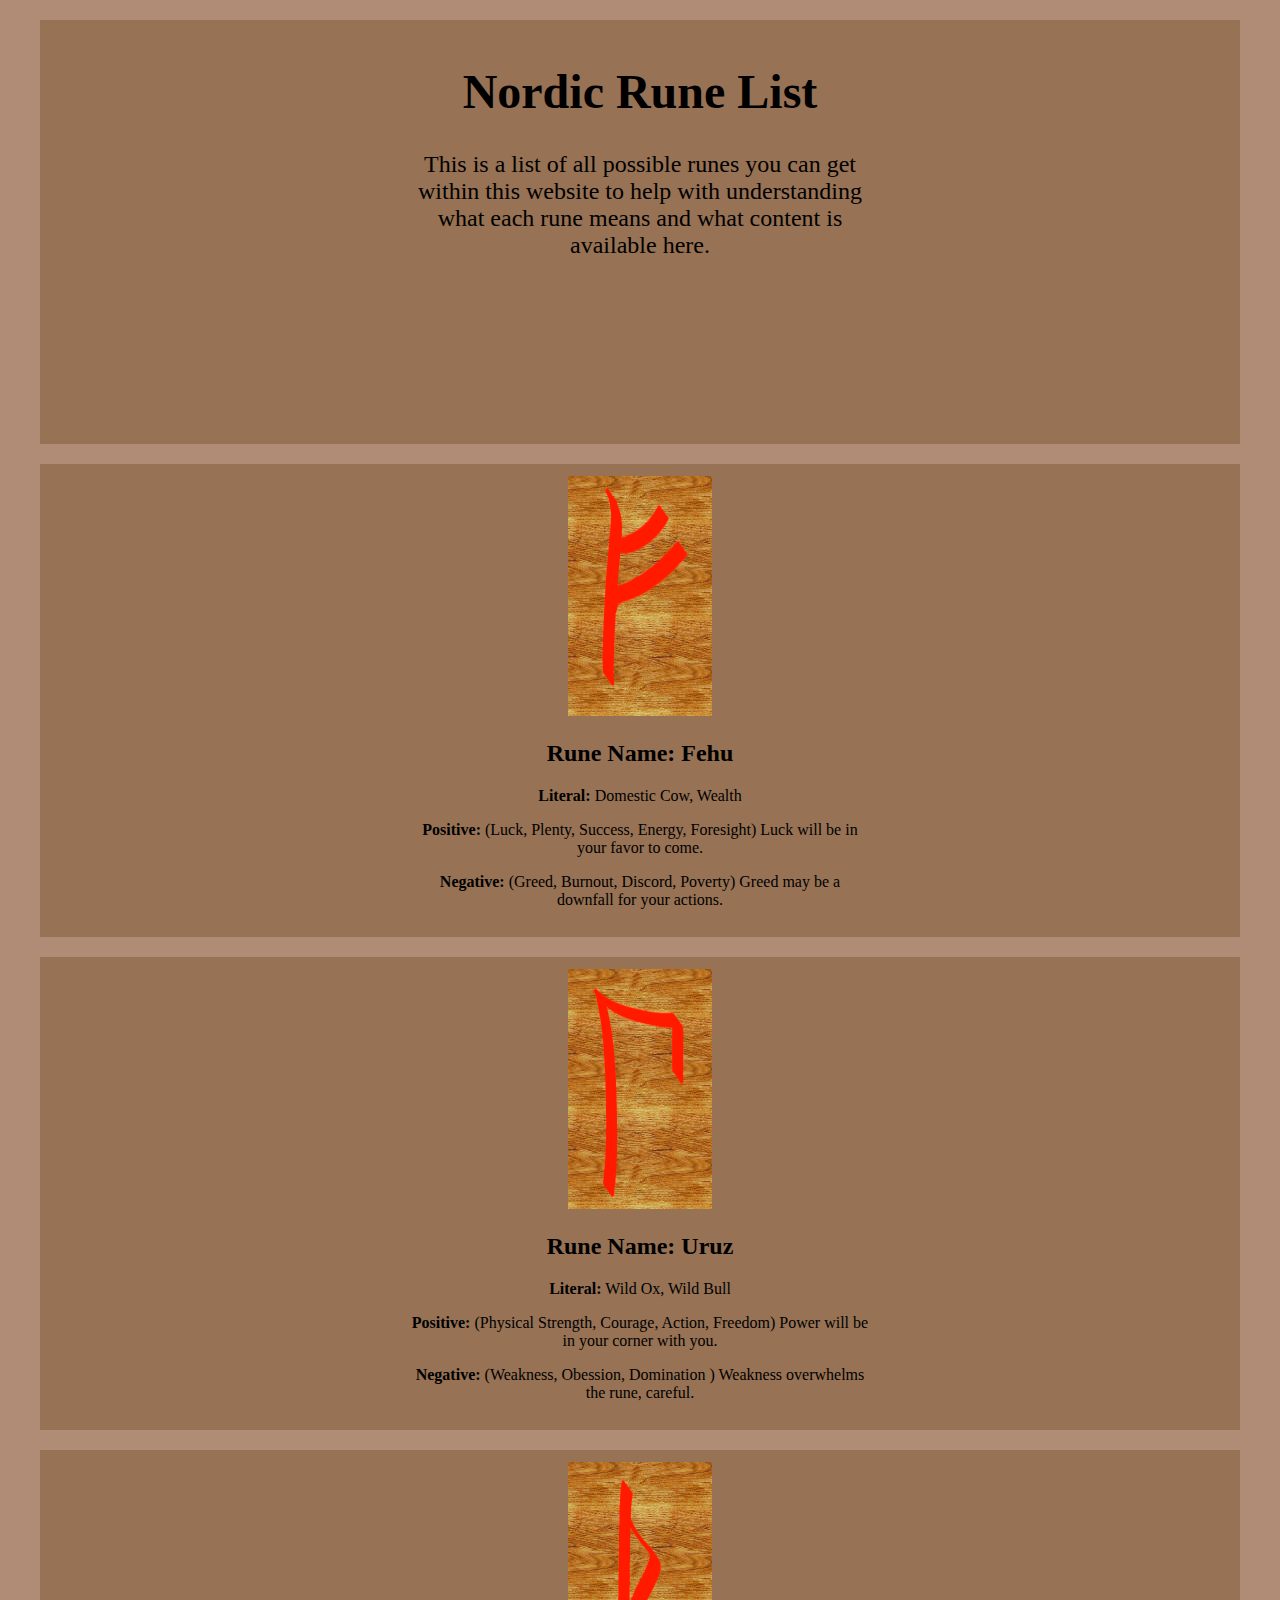
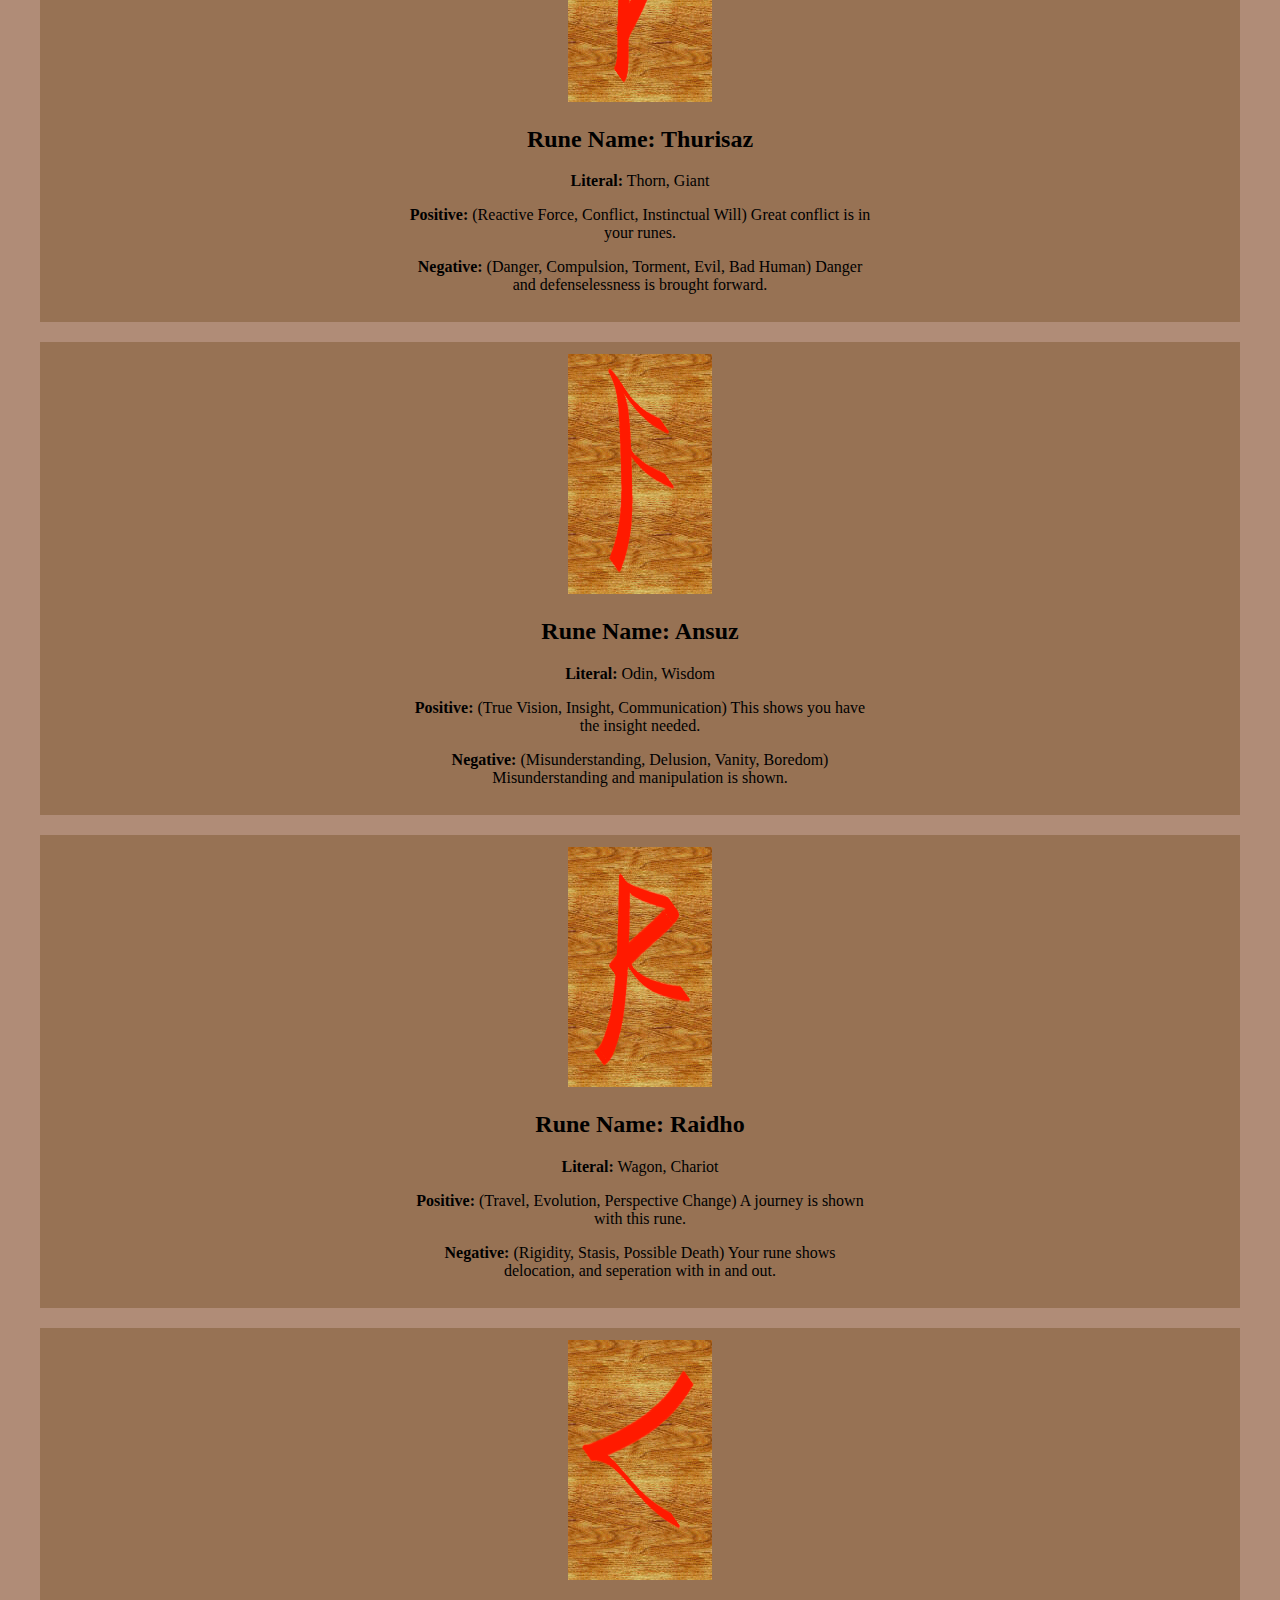
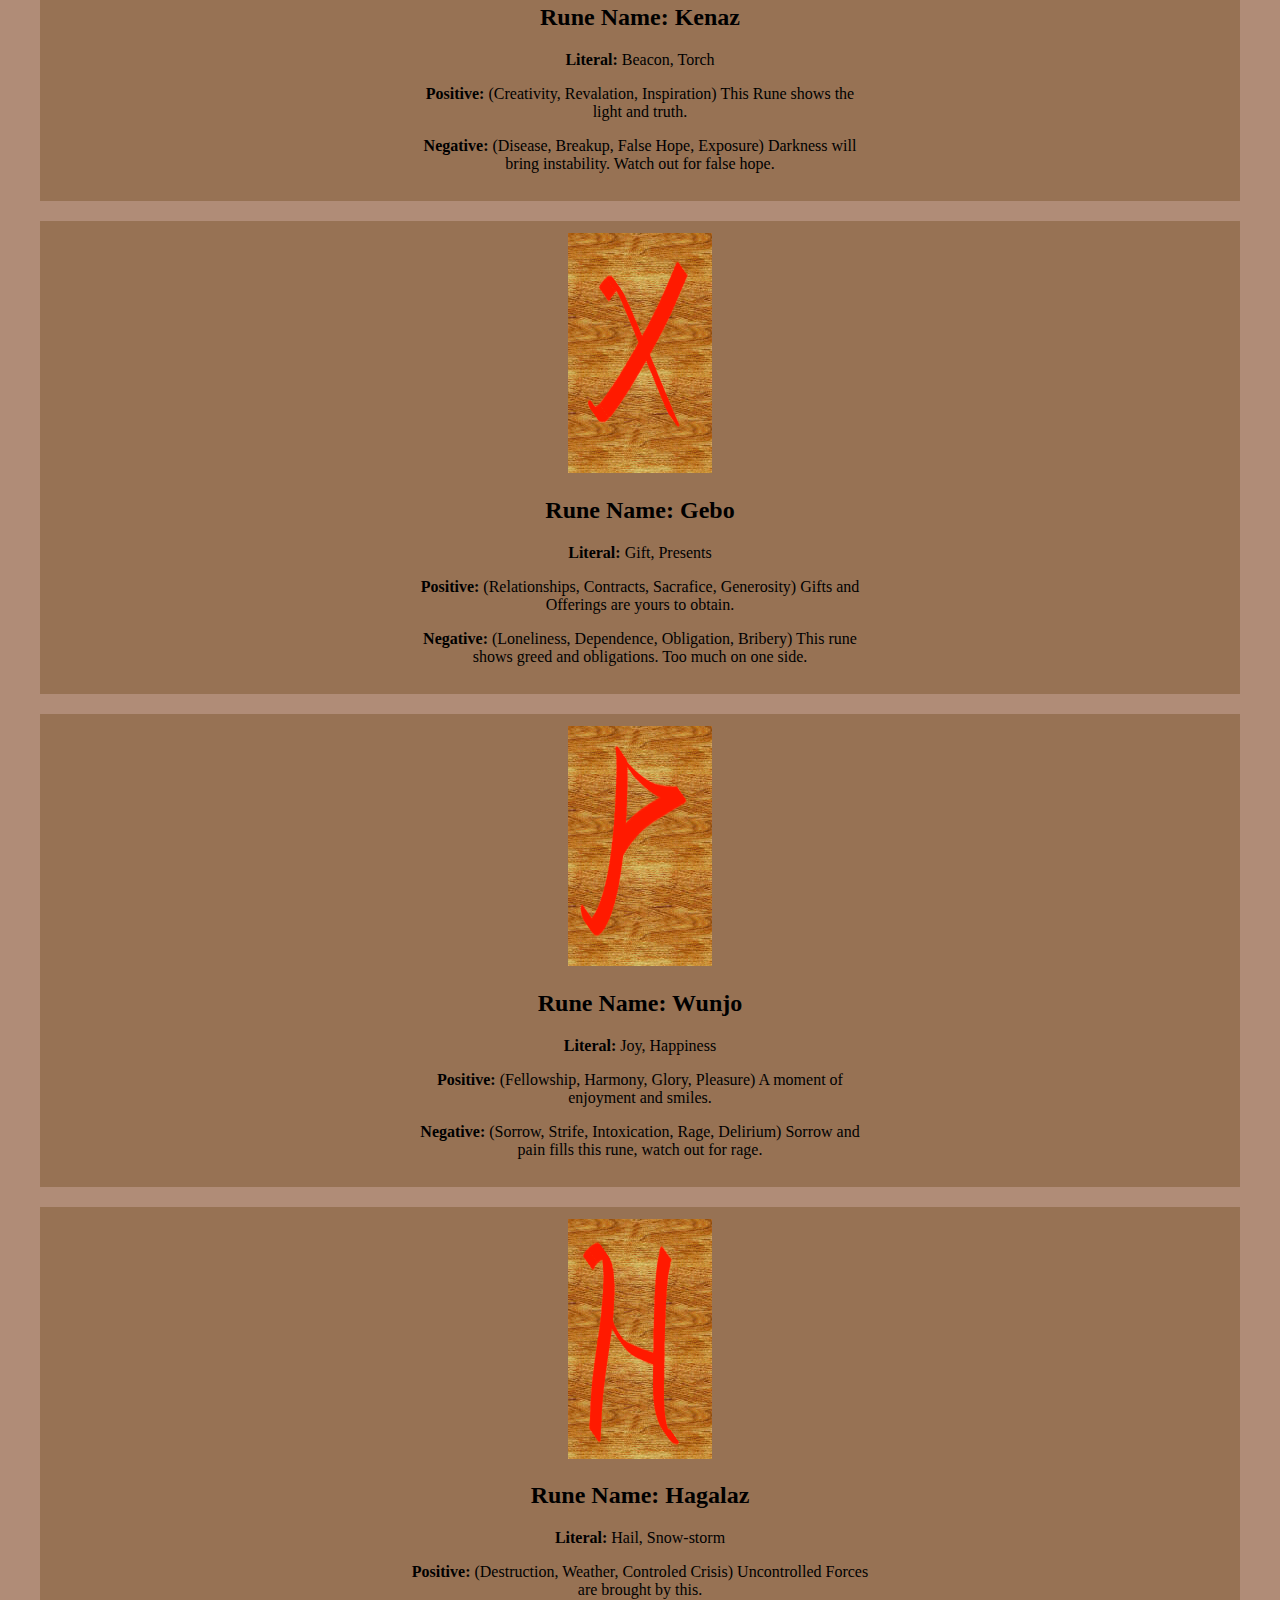
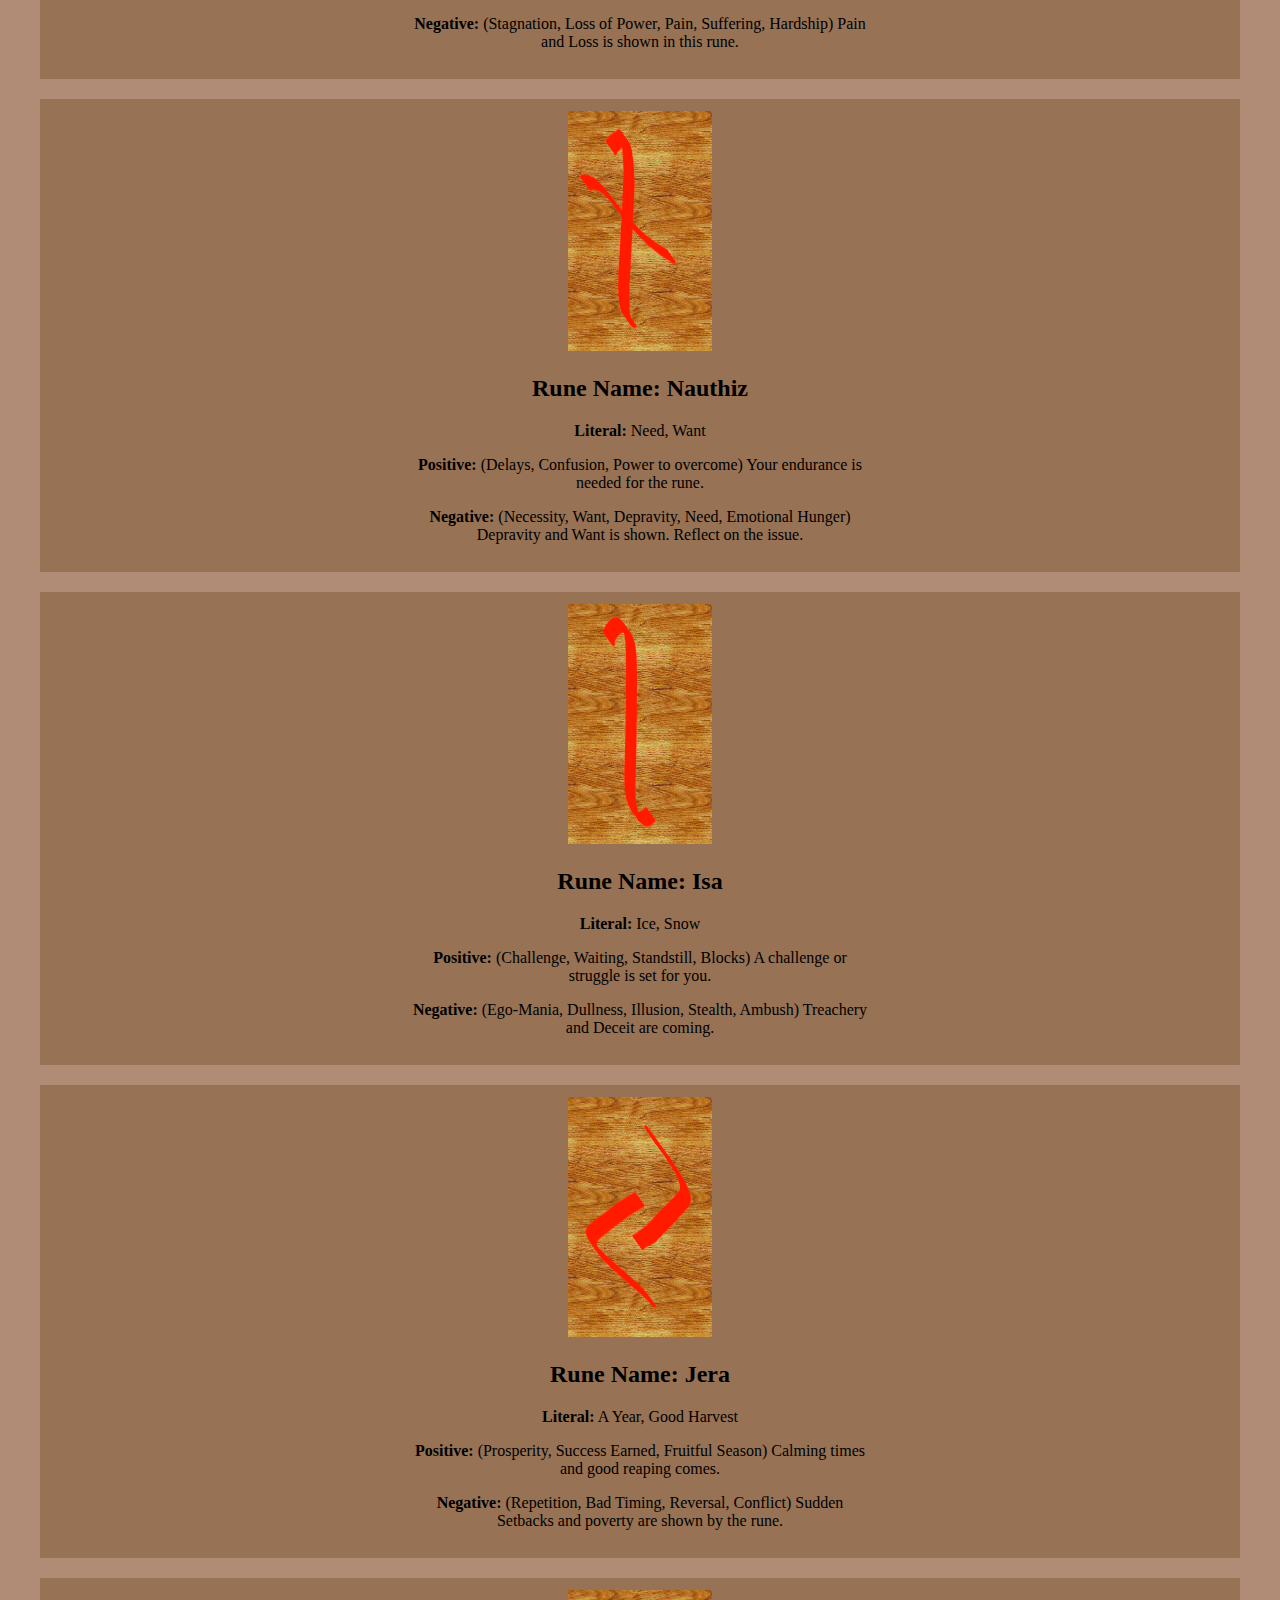
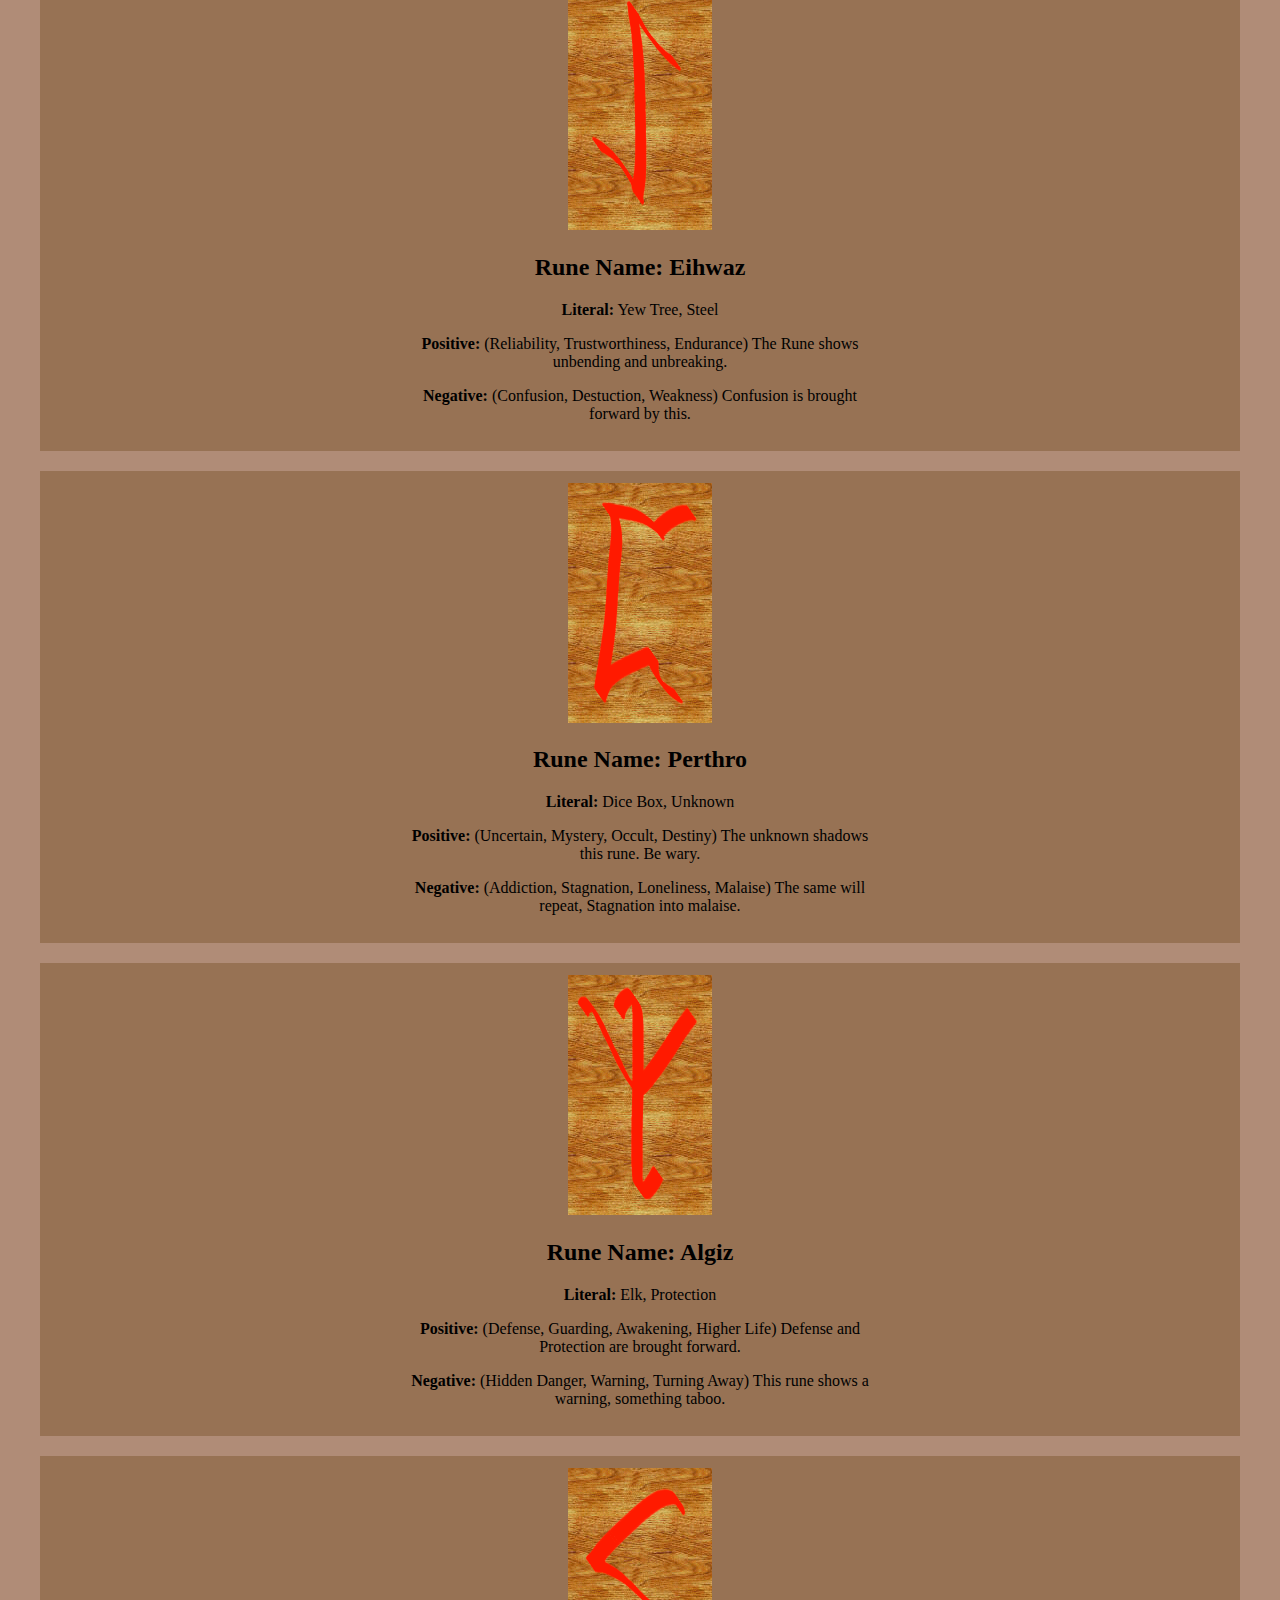
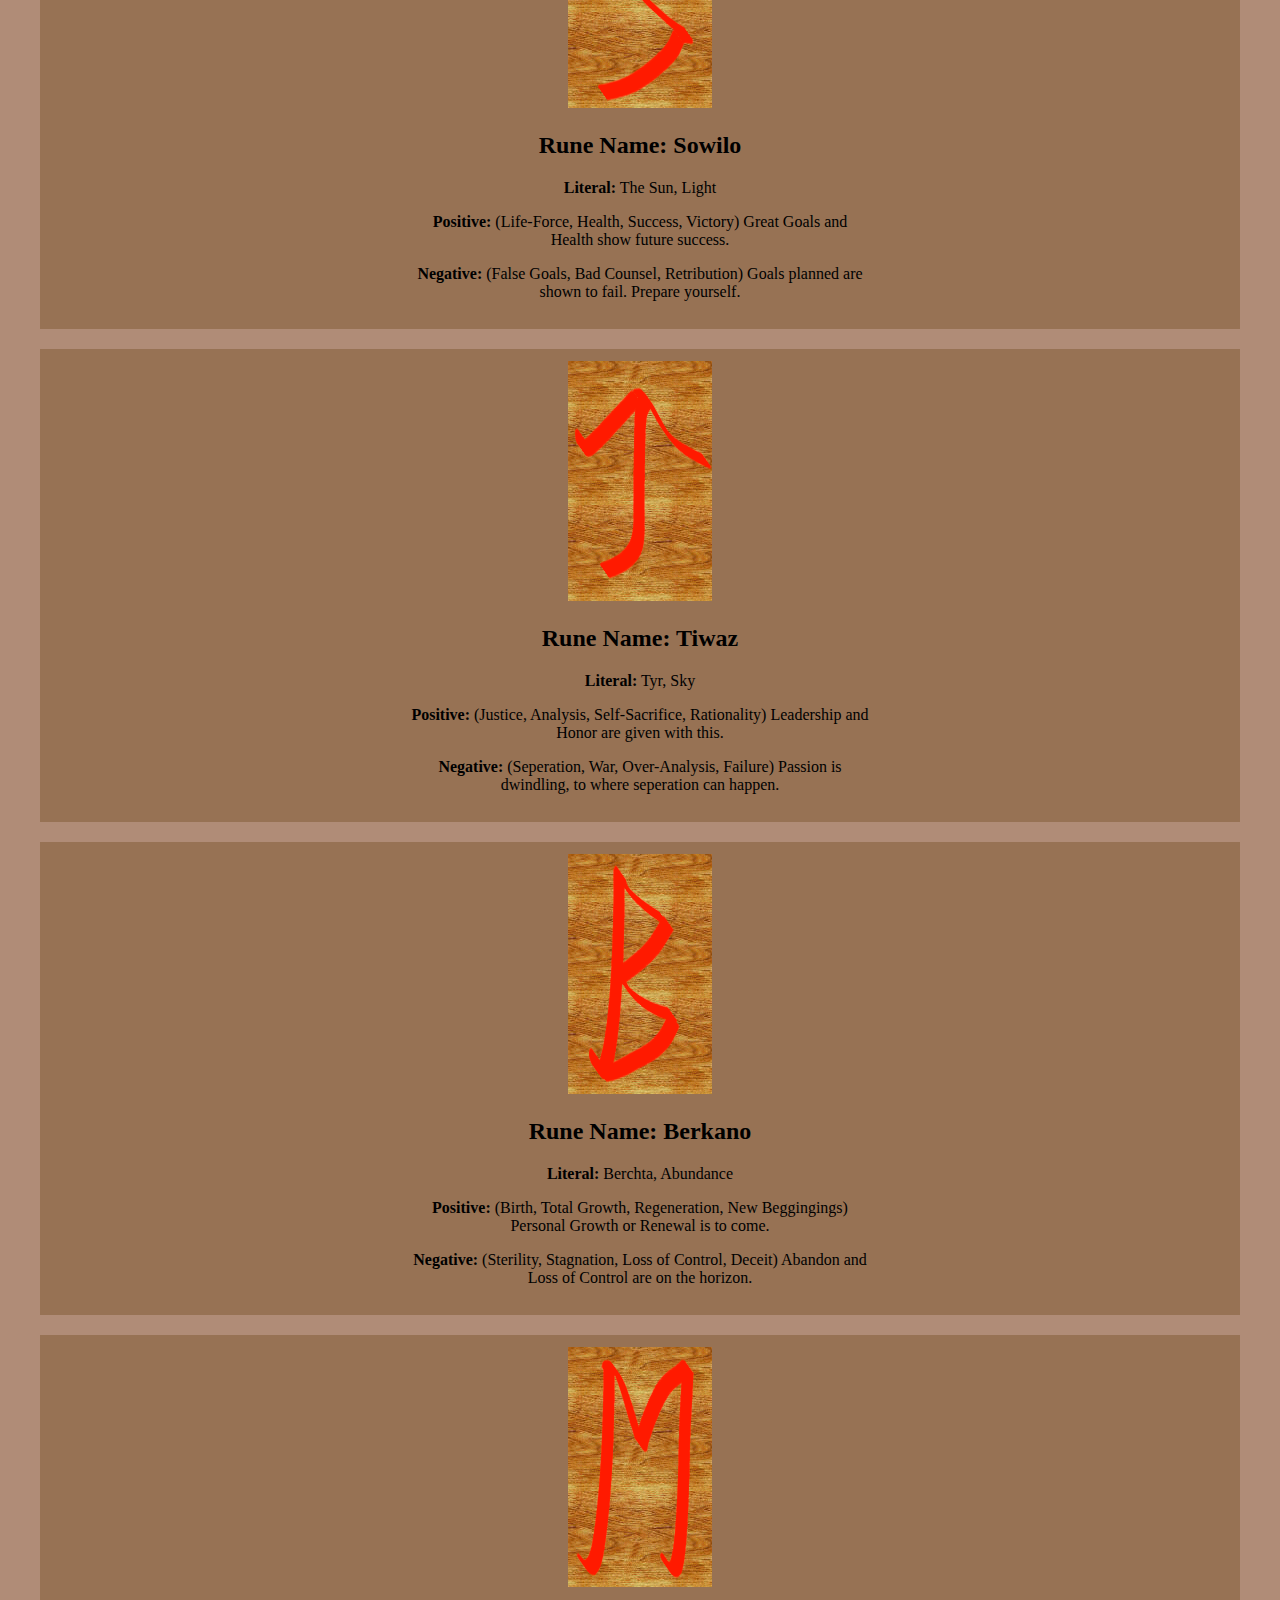
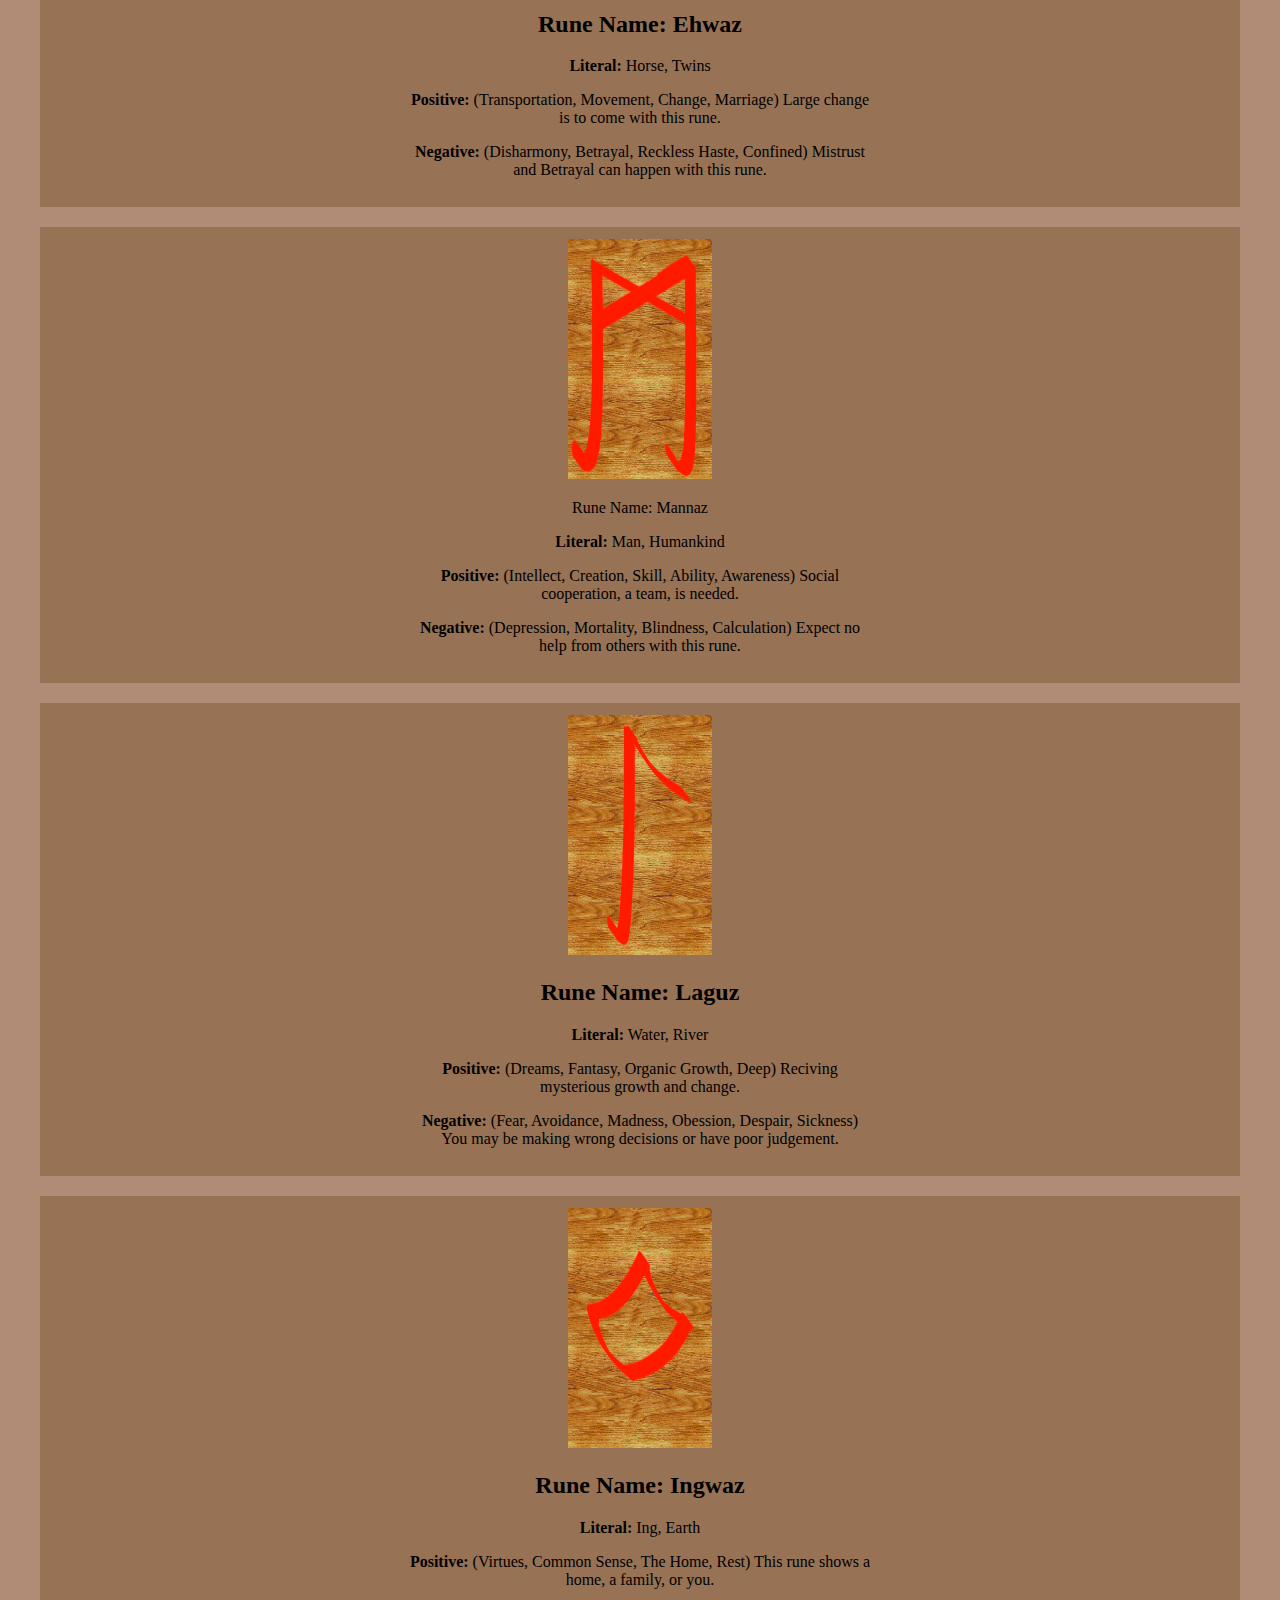
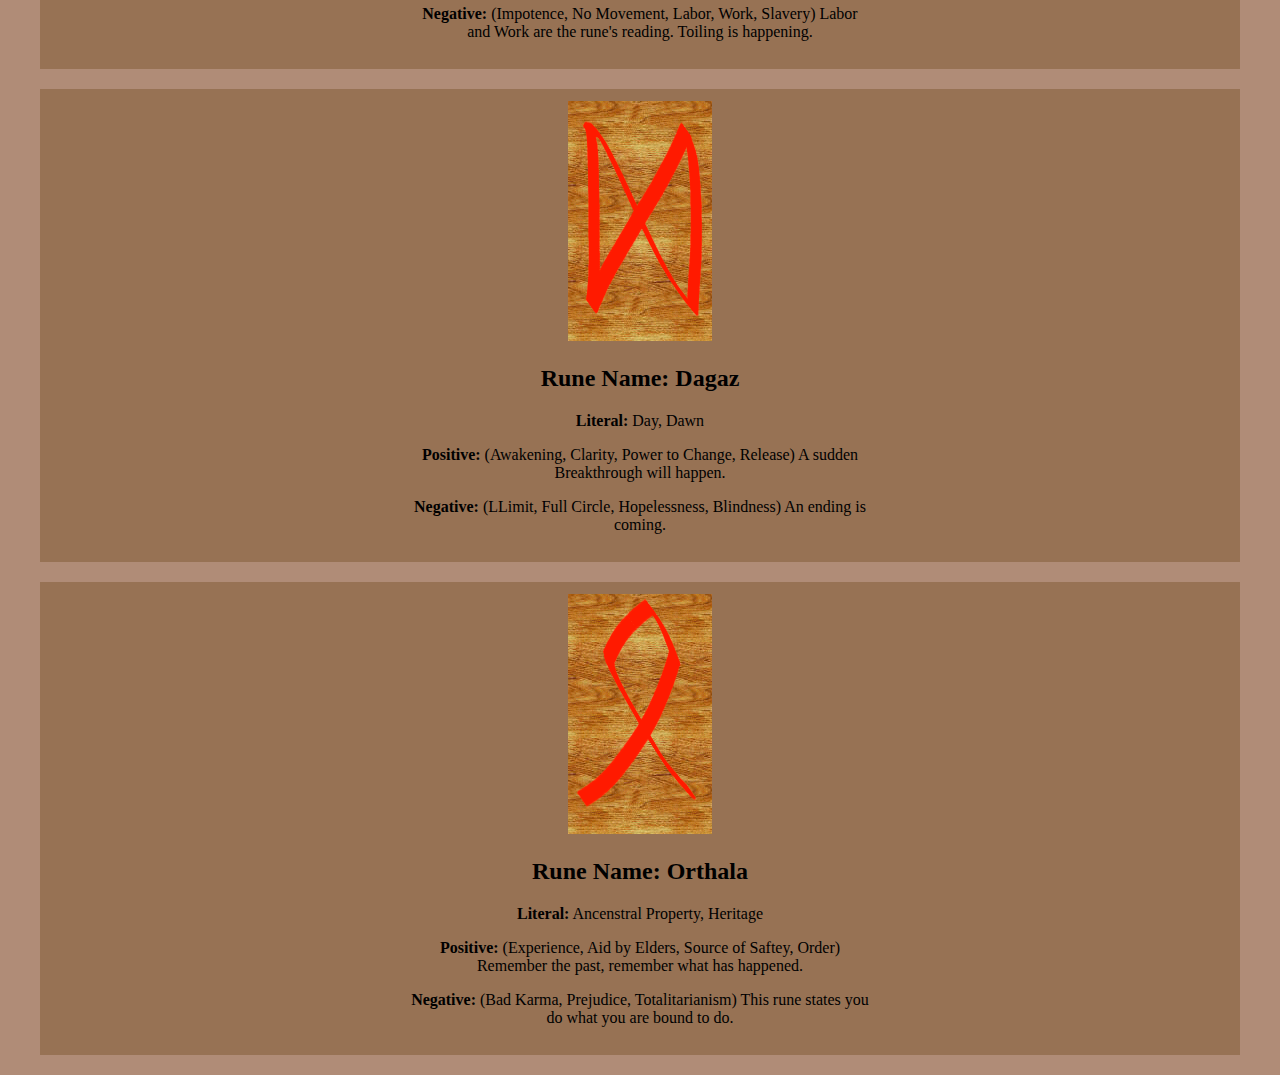
<file: Runes.html>
<!DOCTYPE html>
<html lang="en">
<head>
    <meta charset="UTF-8">
    <meta name="viewport" content="width=device-width, initial-scale=1.0">
    <link rel="icon" type="image/x-icon" href="assets/favicon.ico">
    <link rel="stylesheet" href="css/styles.css">
    <!-- <script src='js/runes.js'></script> -->
    <script src="js/app.js"></script>
</head>
<body>
<section class="intro">
    <div class="txtWrapper">
        <h1>Nordic Rune List</h1>
        <p>This is a list of all possible runes you can get within this website to help with understanding what each rune means and what content is available here.</p>
    </div>
</section>

<section class="R0">

    <div class="txtWrapper">
        <div><img src=Runes/Numbered/00.png alt=“Fehu”></div>
        <h2>Rune Name: Fehu</h2>
        <p><b>Literal:</b> Domestic Cow, Wealth</p>
        <p><b>Positive:</b> (Luck, Plenty, Success, Energy, Foresight) Luck will be in your favor to come.</p>
        <p><b>Negative:</b> (Greed, Burnout, Discord, Poverty) Greed may be a downfall for your actions.</p>
    </div>
</section>
<section class="R1">
    <div class="txtWrapper">
        <div><img src=Runes/Numbered/01.png alt=“Uruz”></div>
        <h2>Rune Name: Uruz</h2>
        <p><b>Literal:</b> Wild Ox, Wild Bull</p>
        <p><b>Positive:</b> (Physical Strength, Courage, Action, Freedom) Power will be in your corner with you.</p>
        <p><b>Negative:</b> (Weakness, Obession, Domination ) Weakness overwhelms the rune, careful.</p>
    </div>
</section>
<section class="R2">
    <div class="txtWrapper">
        <div><img src=Runes/Numbered/02.png alt=“Thurisaz”></div>
        <h2>Rune Name: Thurisaz</h2>
        <p><b>Literal:</b> Thorn, Giant</p>
        <p><b>Positive:</b> (Reactive Force, Conflict, Instinctual Will) Great conflict is in your runes.</p>
        <p><b>Negative:</b> (Danger, Compulsion, Torment, Evil, Bad Human) Danger and defenselessness is brought forward.</p>
    </div>
</section>
<section class="R3">
    <div class="txtWrapper">
        <div><img src=Runes/Numbered/03.png alt=“Ansuz”></div>
        <h2>Rune Name: Ansuz</h2>
        <p><b>Literal:</b> Odin, Wisdom</p>
        <p><b>Positive:</b> (True Vision, Insight, Communication) This shows you have the insight needed.</p>
        <p><b>Negative:</b> (Misunderstanding, Delusion, Vanity, Boredom) Misunderstanding and manipulation is shown.</p>
    </div>
</section>
<section class="R4">
    <div class="txtWrapper">
        <div><img src=Runes/Numbered/04.png alt=“Raidho”></div>
        <h2>Rune Name: Raidho</h2>
        <p><b>Literal:</b> Wagon, Chariot</p>
        <p><b>Positive:</b> (Travel, Evolution, Perspective Change) A journey is shown with this rune.</p>
        <p><b>Negative:</b> (Rigidity, Stasis, Possible Death) Your rune shows delocation, and seperation with in and out.</p>
    </div>
</section>
<section class="R5">
    <div class="txtWrapper">
        <div><img src=Runes/Numbered/05.png alt=“Kenaz”></div>
        <h2>Rune Name: Kenaz</h2>
        <p><b>Literal:</b> Beacon, Torch</p>
        <p><b>Positive:</b> (Creativity, Revalation, Inspiration) This Rune shows the light and truth.</p>
        <p><b>Negative:</b> (Disease, Breakup, False Hope, Exposure) Darkness will bring instability. Watch out for false hope.</p>
    </div>
</section>
<section class="R6">
    <div class="txtWrapper">
        <div><img src=Runes/Numbered/06.png alt=“Gebo”></div>
        <h2>Rune Name: Gebo</h2>
        <p><b>Literal:</b> Gift, Presents</p>
        <p><b>Positive:</b> (Relationships, Contracts, Sacrafice, Generosity) Gifts and Offerings are yours to obtain.</p>
        <p><b>Negative:</b> (Loneliness, Dependence, Obligation, Bribery) This rune shows greed and obligations. Too much on one side.</p>
    </div>
</section>
<section class="R7">
    <div class="txtWrapper">
        <div><img src=Runes/Numbered/07.png alt=“Wunjo”></div>
        <h2>Rune Name: Wunjo</h2>
        <p><b>Literal:</b> Joy, Happiness</p>
        <p><b>Positive:</b> (Fellowship, Harmony, Glory, Pleasure) A moment of enjoyment and smiles.</p>
        <p><b>Negative:</b> (Sorrow, Strife, Intoxication, Rage, Delirium) Sorrow and pain fills this rune, watch out for rage.</p>
    </div>
</section>
<section class="R8">
    <div class="txtWrapper">
        <div><img src=Runes/Numbered/08.png alt=“Hagalaz”></div>
        <h2>Rune Name: Hagalaz</h2>
        <p><b>Literal:</b> Hail, Snow-storm</p>
        <p><b>Positive:</b> (Destruction, Weather, Controled Crisis) Uncontrolled Forces are brought by this.</p>
        <p><b>Negative:</b> (Stagnation, Loss of Power, Pain, Suffering, Hardship) Pain and Loss is shown in this rune.</p>
    </div>
</section>
<section class="R9">
    <div class="txtWrapper">
        <div><img src=Runes/Numbered/09.png alt=“Nauthiz”></div>
        <h2>Rune Name: Nauthiz</h2>
        <p><b>Literal:</b> Need, Want</p>
        <p><b>Positive:</b> (Delays, Confusion, Power to overcome) Your endurance is needed for the rune.</p>
        <p><b>Negative:</b> (Necessity, Want, Depravity, Need, Emotional Hunger) Depravity and Want is shown. Reflect on the issue.</p>
    </div>
</section>
<section class="R10">
    <div class="txtWrapper">
        <div><img src=Runes/Numbered/10.png alt=“Isa”></div>
        <h2>Rune Name: Isa</h2>
        <p><b>Literal:</b> Ice, Snow</p>
        <p><b>Positive:</b> (Challenge, Waiting, Standstill, Blocks) A challenge or struggle is set for you.</p>
        <p><b>Negative:</b> (Ego-Mania, Dullness, Illusion,  Stealth, Ambush) Treachery and Deceit are coming.</p>
    </div>
</section>
<section class="R11">
    <div class="txtWrapper">
        <div><img src=Runes/Numbered/11.png alt=“Jera”></div>
        <h2>Rune Name: Jera</h2>
        <p><b>Literal:</b> A Year, Good Harvest</p>
        <p><b>Positive:</b> (Prosperity, Success Earned, Fruitful Season) Calming times and good reaping comes.</p>
        <p><b>Negative:</b> (Repetition, Bad Timing, Reversal,  Conflict) Sudden Setbacks and poverty are shown by the rune.</p>
    </div>
</section>
<section class="R12">
    <div class="txtWrapper">
        <div><img src=Runes/Numbered/12.png alt=“Eihwaz”></div>
        <h2>Rune Name: Eihwaz</h2>
        <p><b>Literal:</b> Yew Tree, Steel</p>
        <p><b>Positive:</b> (Reliability, Trustworthiness, Endurance) The Rune shows unbending and unbreaking.</p>
        <p><b>Negative:</b> (Confusion, Destuction, Weakness) Confusion is brought forward by this.</p>
    </div>
</section>
<section class="R13">
    <div class="txtWrapper">
        <div><img src=Runes/Numbered/13.png alt=“Perthro”></div>
        <h2>Rune Name: Perthro</h2>
        <p><b>Literal:</b> Dice Box, Unknown</p>
        <p><b>Positive:</b> (Uncertain, Mystery, Occult, Destiny) The unknown shadows this rune. Be wary.</p>
        <p><b>Negative:</b> (Addiction, Stagnation, Loneliness, Malaise) The same will repeat, Stagnation into malaise.</p>
    </div>
</section>
<section class="R14">
    <div class="txtWrapper">
        <div><img src=Runes/Numbered/14.png alt=“Algiz”></div>
        <h2>Rune Name: Algiz</h2>
        <p><b>Literal:</b> Elk, Protection</p>
        <p><b>Positive:</b> (Defense, Guarding,  Awakening, Higher Life) Defense and Protection are brought forward.</p>
        <p><b>Negative:</b> (Hidden Danger, Warning, Turning Away) This rune shows a warning, something taboo.</p>
    </div>
</section>
<section class="R15">
    <div class="txtWrapper">
        <div><img src=Runes/Numbered/15.png alt=“Sowilo”></div>
        <h2>Rune Name: Sowilo</h2>
        <p><b>Literal:</b> The Sun, Light</p>
        <p><b>Positive:</b> (Life-Force, Health, Success, Victory) Great Goals and Health show future success.</p>
        <p><b>Negative:</b> (False Goals, Bad Counsel, Retribution) Goals planned are shown to fail. Prepare yourself.</p>
    </div>
</section>
<section class="R16">
    <div class="txtWrapper">
        <div><img src=Runes/Numbered/16.png alt=“Tiwaz”></div>
        <h2>Rune Name: Tiwaz</h2>
        <p><b>Literal:</b> Tyr, Sky</p>
        <p><b>Positive:</b> (Justice, Analysis, Self-Sacrifice, Rationality) Leadership and Honor are given with this.</p>
        <p><b>Negative:</b> (Seperation, War, Over-Analysis, Failure) Passion is dwindling, to where seperation can happen.</p>
    </div>
</section>
<section class="R17">
    <div class="txtWrapper">
        <div><img src=Runes/Numbered/17.png alt=“Berkano”></div>
        <h2>Rune Name: Berkano</h2>
        <p><b>Literal:</b> Berchta, Abundance</p>
        <p><b>Positive:</b> (Birth, Total Growth, Regeneration, New Beggingings) Personal Growth or Renewal is to come.</p>
        <p><b>Negative:</b> (Sterility, Stagnation, Loss of Control, Deceit) Abandon and Loss of Control are on the horizon.</p>
    </div>
</section>
<section class="R18">
    <div class="txtWrapper">
        <div><img src=Runes/Numbered/18.png alt=“Ehwaz”></div>
        <h2>Rune Name: Ehwaz</h2>
        <p><b>Literal:</b> Horse, Twins</p>
        <p><b>Positive:</b> (Transportation, Movement, Change, Marriage) Large change is to come with this rune.</p>
        <p><b>Negative:</b> (Disharmony, Betrayal, Reckless Haste, Confined) Mistrust and Betrayal can happen with this rune.</p>
    </div>
</section>
<section class="R19">
    <div class="txtWrapper">
        <div><img src=Runes/Numbered/19.png alt=“Mannaz”></div>
        <p>Rune Name: Mannaz</p>
        <p><b>Literal:</b> Man, Humankind</p>
        <p><b>Positive:</b> (Intellect, Creation, Skill, Ability, Awareness) Social cooperation, a team, is needed.</p>
        <p><b>Negative:</b> (Depression, Mortality, Blindness, Calculation) Expect no help from others with this rune.</p>
    </div>
</section>
<section class="R20">
    <div class="txtWrapper">
        <div><img src=Runes/Numbered/20.png alt=“Laguz”></div>
        <h2>Rune Name: Laguz</h2>
        <p><b>Literal:</b> Water, River</p>
        <p><b>Positive:</b> (Dreams, Fantasy, Organic Growth, Deep) Reciving mysterious growth and change.</p>
        <p><b>Negative:</b> (Fear, Avoidance, Madness, Obession, Despair, Sickness) You may be making wrong decisions or have poor judgement.</p>
    </div>
</section>
<section class="R21">
    <div class="txtWrapper">
        <div><img src=Runes/Numbered/21.png alt=“Ingwaz”></div>
        <h2>Rune Name: Ingwaz</h2>
        <p><b>Literal:</b> Ing, Earth</p>
        <p><b>Positive:</b> (Virtues, Common Sense, The Home, Rest) This rune shows a home, a family, or you.</p>
        <p><b>Negative:</b> (Impotence, No Movement, Labor, Work, Slavery) Labor and Work are the rune's reading. Toiling is happening.</p>
    </div>
</section>
<section class="R22">
    <div class="txtWrapper">
        <div><img src=Runes/Numbered/22.png alt=“Dagaz”></div>
        <h2>Rune Name: Dagaz</h2>
        <p><b>Literal:</b> Day, Dawn</p>
        <p><b>Positive:</b> (Awakening, Clarity, Power to Change, Release) A sudden Breakthrough will happen.</p>
        <p><b>Negative:</b> (LLimit, Full Circle, Hopelessness, Blindness) An ending is coming.</p>
    </div>
</section>
<section class="R23">
    <div class="txtWrapper">
        <div><img src=Runes/Numbered/23.png alt=“Orthala”></div>
        <h2>Rune Name: Orthala</h2>
        <p><b>Literal:</b> Ancenstral Property, Heritage</p>
        <p><b>Positive:</b> (Experience, Aid by Elders, Source of Saftey, Order) Remember the past, remember what has happened.</p>
        <p><b>Negative:</b> (Bad Karma, Prejudice, Totalitarianism) This rune states you do what you are bound to do.</p>
    </div>
</body>
</html>
</file>
<file: css/styles.css>
html, body {
  margin: 0;
  padding: 0;
  background:#B08c77;
	color:#000000;
}
section {
  margin: 20px auto;
  width: 90%;
  min-height: 400px;
  padding:0.75rem 1.5rem;
  background-color: #977254;
  max-width: 2500px;
}
.txtWrapper {
  margin: 0 auto;
  width: 40%;
  max-width: 1800px;
  text-align: center;
}
.intro h1 {
  font-size: 3rem;
}
.intro p,
.btn {
  font-size: 1.5rem;
}
.numBtns {
  display: flex;
  flex-flow: row nowrap;
  justify-content: space-evenly;
}
button:-moz-focus-inner,
button:focus,
button:focus-within,
:focus {
  outline: none !important;
  border: none;
}
.btn {
  background-color: #6B2504;
  color: #eee;
  padding: 4px 0;
  transition: all linear 0.1s;
  border: solid 2px transparent !important;
  outline: none !important;
}
.btn:hover,
.btn:focus {
  border-color: #e24c07 !important;
  background-color: #7a3e23;
}
.numBtn {
  width: 100px;
}
.runeContainer {
  display: flex;
  flex-flow: row wrap;
  justify-content: center;
  gap: 20px;
  margin: 20px 0;
}
.rune {
  background-color: #492515;
  width: 250px;
  height: 450px;
  border-radius: 20px;
  color: #aaa;
}
.img {
  margin-top: 40px;
  width: 250px;
  height: 250px;
  overflow: hidden;
  background-image: url("../images/blankRune.png");
  background-repeat: no-repeat;
  background-size: contain;
  background-position: center center;
}
.img.rune00 {
  background-image: url("../images/Numbered/00.png")
}
.img.rune01 {
  background-image: url("../images/Numbered/01.png")
}
.img.rune02 {
  background-image: url("../images/Numbered/02.png")
}
.img.rune03 {
  background-image: url("../images/Numbered/03.png")
}
.img.rune04 {
  background-image: url("../images/Numbered/04.png")
}
.img.rune05 {
  background-image: url("../images/Numbered/05.png")
}
.img.rune06 {
  background-image: url("../images/Numbered/06.png")
}
.img.rune07 {
  background-image: url("../images/Numbered/07.png")
}
.img.rune08 {
  background-image: url("../images/Numbered/08.png")
}
.img.rune09 {
  background-image: url("../images/Numbered/09.png")
}
.img.rune10 {
  background-image: url("../images/Numbered/10.png")
}
.img.rune11 {
  background-image: url("../images/Numbered/11.png")
}
.img.rune12 {
  background-image: url("../images/Numbered/12.png")
}
.img.rune13 {
  background-image: url("../images/Numbered/13.png")
}
.img.rune14 {
  background-image: url("../images/Numbered/14.png")
}
.img.rune15 {
  background-image: url("../images/Numbered/15.png")
}
.img.rune16 {
  background-image: url("../images/Numbered/16.png")
}
.img.rune17 {
  background-image: url("../images/Numbered/17.png")
}
.img.rune18 {
  background-image: url("../images/Numbered/18.png")
}
.img.rune19 {
  background-image: url("../images/Numbered/19.png")
}
.img.rune20 {
  background-image: url("../images/Numbered/20.png")
}
.img.rune21 {
  background-image: url("../images/Numbered/21.png")
}
.img.rune22 {
  background-image: url("../images/Numbered/22.png")
}
.img.rune23 {
  background-image: url("../images/Numbered/23.png")
}
.inverted {
  filter: invert(1);
  transform: rotateX(180deg);
}
.rune {
  overflow: hidden;
}
.rune>div:not(.img) {
  text-align: center;
  margin-top: 10px;
  font-weight: 600;
  font-size: 0.9rem;
  font-family: Arial, Helvetica, sans-serif;
}
.gen {
  padding: 0.1rem 1rem
}
section>h1 {
  font-size: 2rem;
  font-family: Arial, Helvetica, sans-serif;
  color: #ccc;
}
</file>
